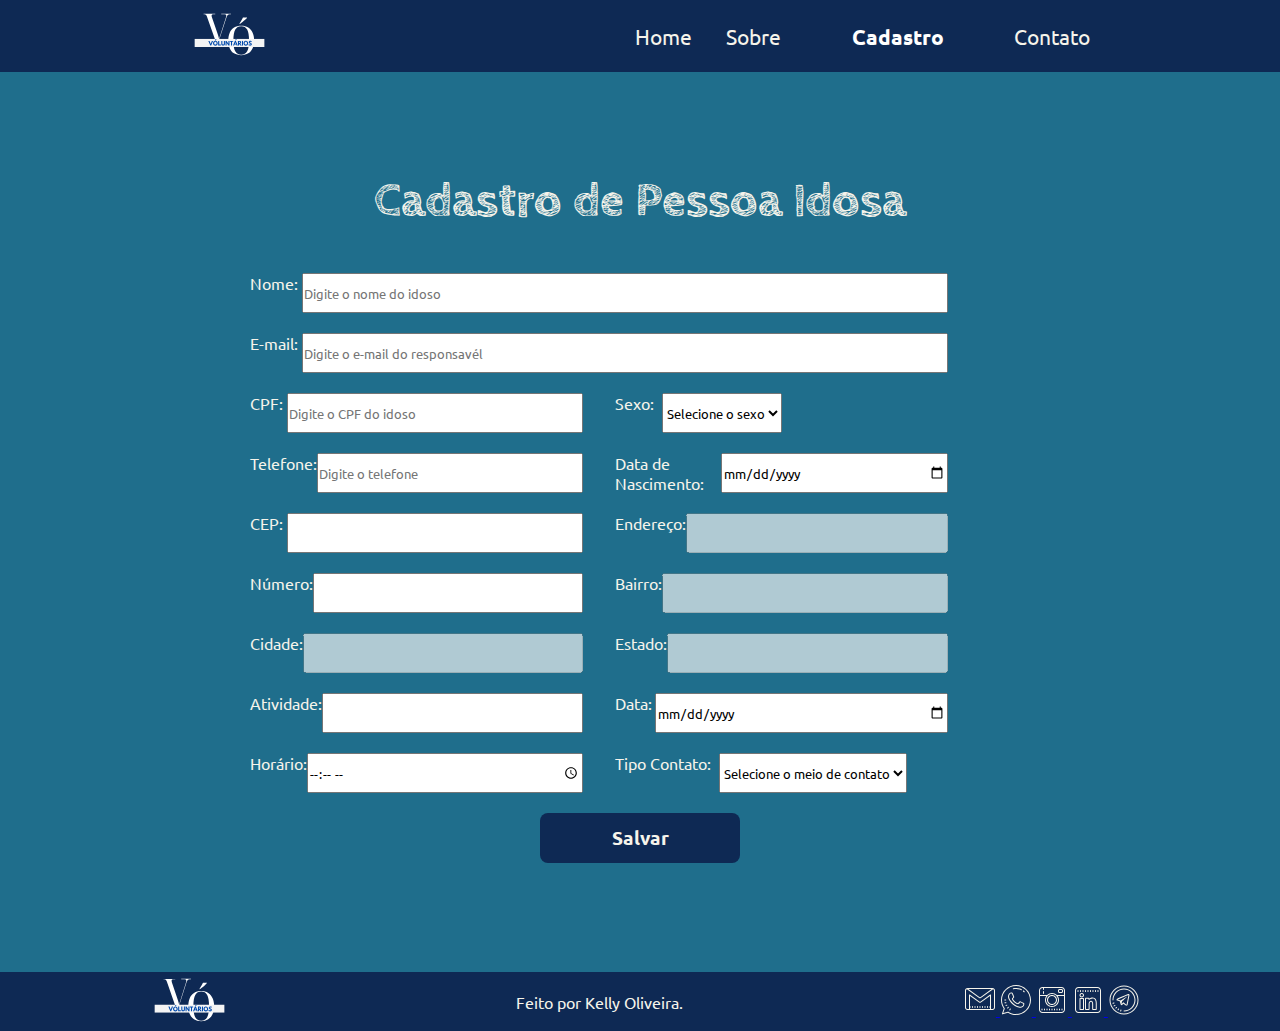
<file: cadastro_idoso.html>
<!DOCTYPE html>
<html lang="pt-br">

<head>
    <meta charset="UTF-8">
    <meta name="viewport" content="width=device-width, initial-scale=1.0">
    <link rel="stylesheet" href="./css/main.css">
    <link rel="stylesheet" href="./css/cadastro.css">
    <script defer src="./js/buscar_cep.js"></script>
    <link rel="stylesheet" href="https://cdnjs.cloudflare.com/ajax/libs/font-awesome/4.7.0/css/font-awesome.min.css">

    <title>Document</title>
</head>

<body>
    <header>
        <div class="imgLogo">
            <img class="imgLogo" src="./img/logo1.svg" alt="">
        </div>
        <div class="sub-menu">
            <a href="./index.html">Home</a>
            <a href="./index.html#sobre">Sobre</a>

            <div class="sub-menu-nav">
                <button class="nav-btn">Cadastro</button>
                <div class="sub-menu-alt">
                    <a href="./cadastro_idoso.html">Idoso</a>
                    <a href="./cadastro_voluntario.html">Voluntários</a>
                </div>
            </div>

            <a href="./contato.html">Contato</a>
    </header>
    <main class="main">
        <h1 class="titleCadastro">Cadastro de Pessoa Idosa</h1>
        <form>
            <div class="container">
                <div>
                    <div class="inputbox">
                        <label for="nome">Nome: &nbsp</label>
                        <input type="text" placeholder="Digite o nome do idoso" id="nome" required>
                    </div>
                    <br>
                    <div class="inputbox">
                        <label for="email">E-mail: &nbsp</label>
                        <input type="email" placeholder="Digite o e-mail do responsavél" id="email" required>
                    </div>
                </div>
                <br>
                <div class="row">
                    <div class="inputbox">
                        <label for="cpf">CPF: &nbsp</label>
                        <input type="number" placeholder="Digite o CPF do idoso" id="cpf" required>
                    </div>
                    <div class="styled-select inputbox">
                        <label for="sexo">Sexo: &nbsp</label>
                        <select name="" id="sexo">
                            <option value="" disabled selected>Selecione o sexo</option>
                            <option value="femi">Feminino</option>
                            <option value="masc">Masculino</option>
                            <option value="mt">Outro</option>
                        </select>
                    </div>
                </div>
                <br>
                <div class="row">
                    <div class="inputbox">
                        <label for="telefone">Telefone: &nbsp</label>
                        <input type="phone" placeholder="Digite o telefone" id="telefone" required>
                    </div>
                    <div class="inputbox">
                        <label for="nascimento">Data de Nascimento: &nbsp</label>
                        <input type="date" placeholder="Digite a data de nascimento" id="nascimento" required>
                    </div>
                </div>
                <br>
                <div class="row">
                    <div class="inputbox">
                        <label for="cep">CEP: &nbsp</label>
                        <input type="text" id="cep" required>
                    </div>
                    <div class="inputbox">
                        <label for="endereco">Endereço: &nbsp</label>
                        <input type="text" id="endereco" disabled>
                    </div>
                </div>
                <br>
                <div class="row">
                    <div class="inputbox">
                        <label for="numero">Número: &nbsp</label>
                        <input type="number" id="numero" required>
                    </div>
                    <div class="inputbox">
                        <label for="bairro">Bairro: &nbsp</label>
                        <input type="text" id="bairro" disabled>
                    </div>
                </div>
                <br>
                <div class="row">
                    <div class="inputbox">
                        <label for="cidade">Cidade: &nbsp</label>
                        <input type="text" id="cidade" disabled>
                    </div>
                    <div class="inputbox">
                        <label for="estado">Estado: &nbsp</label>
                        <input type="text" id="estado" disabled>
                    </div>
                </div>
                <br>
                <div class="row">
                    <div class="inputbox">
                        <label for="atividade">Atividade: &nbsp</label>
                        <input type="text" id="atividade" required>
                    </div>
                    <div class="inputbox">
                        <label for="estado">Data: &nbsp</label>
                        <input type="date"  id="data_atividade" required>
                    </div>
                </div>
                <br>
                <div class="row">
                    <div class="inputbox">
                        <label for="atividade">Horário: &nbsp</label>
                        <input type="time" id="hora" required>
                    </div>
                    <div class="styled-select inputbox">
                        <label for="sexo">Tipo Contato: &nbsp</label>
                        <select name="" id="sexo">
                            <option value="" disabled selected>Selecione o meio de contato</option>
                            <option value="femi">Whatsapp</option>
                            <option value="masc">Ligação</option>
                            <option value="mt">E-mail</option>
                        </select>
                    </div>
                </div>
                
            </div>
            <div class="divButton">
                <button>Salvar</button>
            </div>
        </form>

    </main>
    <footer class="footer">
        <div>
            <img class="imgLogo" src="./img/logo1.svg" alt="">
        </div>
        <div>
            <span class="paragraphFooter">
                Feito por Kelly Oliveira.
            </span>
        </div>

        <div>
            <a target="_blank" href="./contato.html">
                <img class="logoFooter" src="./img/gmail-logo.svg" alt="">
            </a>
            <a target="_blank" href="https://api.whatsapp.com/send?phone=5511958934859">
                <img class="logoFooter" src="./img/whatsapp.svg" alt="">
            </a>
            <a target="_blank" href="http://instagram.com/kelly_amenduuim">
                <img class="logoFooter" src="./img/instagram-old.svg" alt="">
            </a>
            <a target="_blank" href="https://www.linkedin.com/in/kelly-rodrigues-de-oliveira-21178132/">
                <img class="logoFooter" src="./img/linkedin.svg" alt="">
            </a>
            <a target="_blank" href="https://t.me/kelly_amenduuim">
                <img class="logoFooter" src="./img/telegram-app.svg" alt="">
            </a>
        </div>
    </footer>

</body>

</html>
</file>
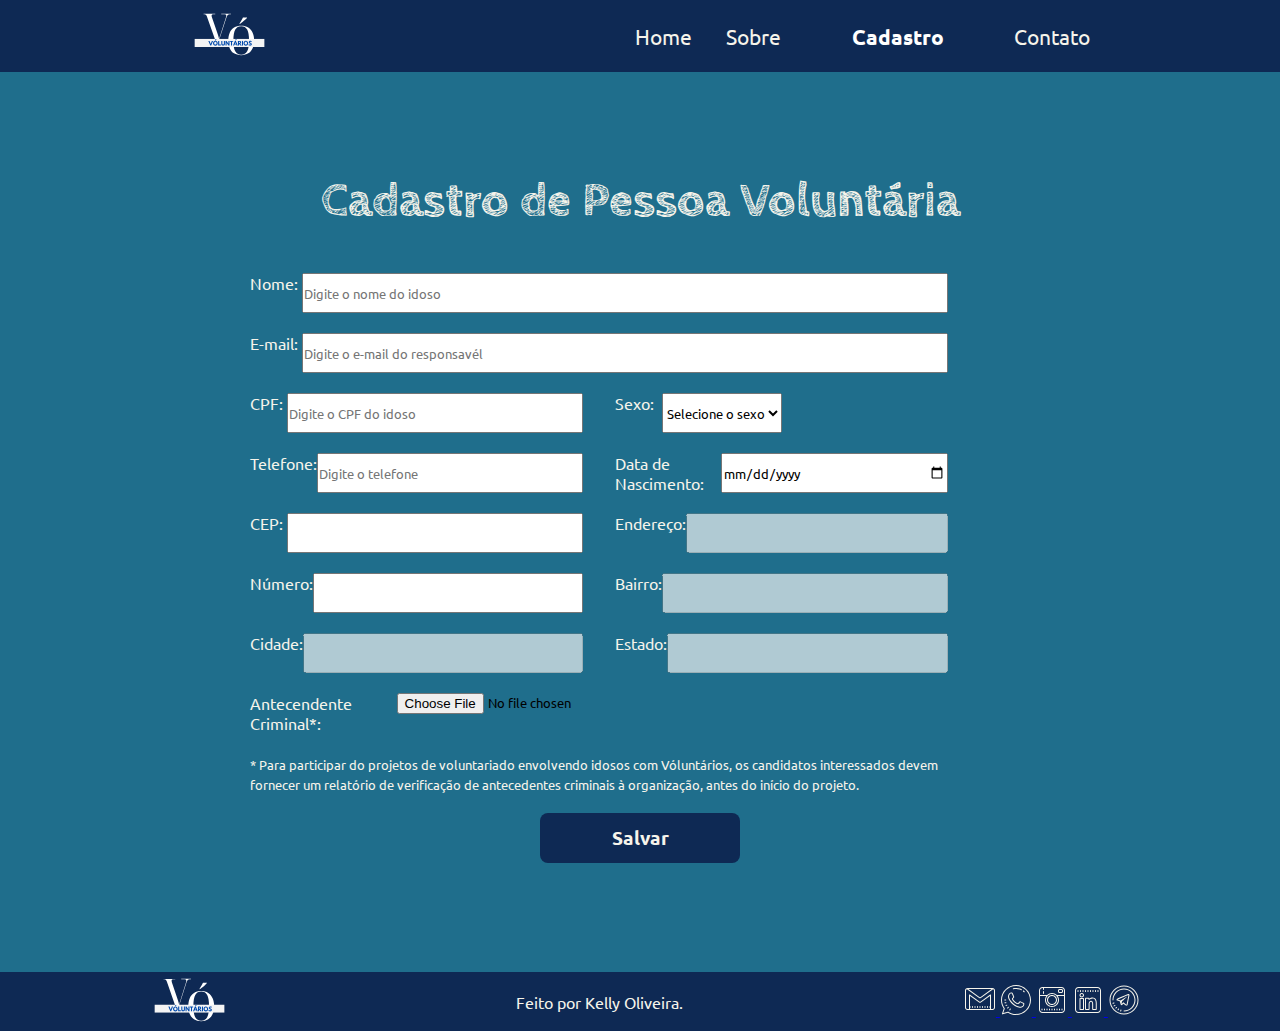
<file: cadastro_voluntario.html>
<!DOCTYPE html>
<html lang="pt-br">

<head>
    <meta charset="UTF-8">
    <meta name="viewport" content="width=device-width, initial-scale=1.0">
    <link rel="stylesheet" href="./css/main.css">
    <link rel="stylesheet" href="./css/cadastro.css">
    <script defer src="./js/buscar_cep.js"></script>
    <link rel="stylesheet" href="https://cdnjs.cloudflare.com/ajax/libs/font-awesome/4.7.0/css/font-awesome.min.css">

    <title>Document</title>
</head>

<body>
    <header>
        <div class="imgLogo">
            <img class="imgLogo" src="./img/logo1.svg" alt="">
        </div>
        <div class="sub-menu">
            <a href="./index.html">Home</a>
            <a href="./index.html#sobre">Sobre</a>

            <div class="sub-menu-nav">
                <button class="nav-btn">Cadastro</button>
                <div class="sub-menu-alt">
                    <a href="./cadastro_idoso.html">Idoso</a>
                    <a href="./cadastro_voluntario.html">Voluntários</a>
                </div>
            </div>

            <a href="./contato.html">Contato</a>
    </header>
    <main class="main">
        <h1 class="titleCadastro">Cadastro de Pessoa Voluntária</h1>
        <form>
            <div class="container">
                <div>
                    <div class="inputbox">
                        <label for="nome">Nome: &nbsp</label>
                        <input type="text" placeholder="Digite o nome do idoso" id="nome" required>
                    </div>
                    <br>
                    <div class="inputbox">
                        <label for="email">E-mail: &nbsp</label>
                        <input type="email" placeholder="Digite o e-mail do responsavél" id="email" required>
                    </div>
                </div>
                <br>
                <div class="row">
                    <div class="inputbox">
                        <label for="cpf">CPF: &nbsp</label>
                        <input type="number" placeholder="Digite o CPF do idoso" id="cpf" required>
                    </div>
                    <div class="styled-select inputbox">
                        <label for="sexo">Sexo: &nbsp</label>
                        <select name="" id="sexo">
                            <option value="" disabled selected>Selecione o sexo</option>
                            <option value="femi">Feminino</option>
                            <option value="masc">Masculino</option>
                            <option value="mt">Outro</option>
                        </select>
                    </div>
                </div>
                <br>
                <div class="row">
                    <div class="inputbox">
                        <label for="telefone">Telefone: &nbsp</label>
                        <input type="phone" placeholder="Digite o telefone" id="telefone" required>
                    </div>
                    <div class="inputbox">
                        <label for="nascimento">Data de Nascimento: &nbsp</label>
                        <input type="date" placeholder="Digite a data de nascimento" id="nascimento" required>
                    </div>
                </div>
                <br>
                <div class="row">
                    <div class="inputbox">
                        <label for="cep">CEP: &nbsp</label>
                        <input type="text" id="cep" required>
                    </div>
                    <div class="inputbox">
                        <label for="endereco">Endereço: &nbsp</label>
                        <input type="text" id="endereco" disabled>
                    </div>
                </div>
                <br>
                <div class="row">
                    <div class="inputbox">
                        <label for="numero">Número: &nbsp</label>
                        <input type="number" id="numero" required>
                    </div>
                    <div class="inputbox">
                        <label for="bairro">Bairro: &nbsp</label>
                        <input type="text" id="bairro" disabled>
                    </div>
                </div>
                <br>
                <div class="row">
                    <div class="inputbox">
                        <label for="cidade">Cidade: &nbsp</label>
                        <input type="text" id="cidade" disabled>
                    </div>
                    <div class="inputbox">
                        <label for="estado">Estado: &nbsp</label>
                        <input type="text" id="estado" disabled>
                    </div>
                </div>
                <br>
                <div>
                    <div class="inputbox">
                        <label for="atividade">Antecendente Criminal*: &nbsp</label>
                        <input type="file" id="Antecendente" required>
                    </div>
                    <br>
                    <div>
                        <span>* Para participar do projetos de voluntariado envolvendo idosos com Vóluntários, os candidatos interessados devem fornecer um relatório de verificação de antecedentes criminais à organização, antes do início do projeto.</span>
                    </div>
                </div>
                
            </div>
            <div class="divButton">
                <button>Salvar</button>
            </div>
        </form>

    </main>
    <footer class="footer">
        <div>
            <img class="imgLogo" src="./img/logo1.svg" alt="">
        </div>
        <div>
            <span class="paragraphFooter">
                Feito por Kelly Oliveira.
            </span>
        </div>

        <div>
            <a target="_blank" href="./contato.html">
                <img class="logoFooter" src="./img/gmail-logo.svg" alt="">
            </a>
            <a target="_blank" href="https://api.whatsapp.com/send?phone=5511958934859">
                <img class="logoFooter" src="./img/whatsapp.svg" alt="">
            </a>
            <a target="_blank" href="http://instagram.com/kelly_amenduuim">
                <img class="logoFooter" src="./img/instagram-old.svg" alt="">
            </a>
            <a target="_blank" href="https://www.linkedin.com/in/kelly-rodrigues-de-oliveira-21178132/">
                <img class="logoFooter" src="./img/linkedin.svg" alt="">
            </a>
            <a target="_blank" href="https://t.me/kelly_amenduuim">
                <img class="logoFooter" src="./img/telegram-app.svg" alt="">
            </a>
        </div>

    </footer>

</body>

</html>
</file>
<file: css/main.css>
@import url('https://fonts.googleapis.com/css2?family=Cabin+Sketch:wght@400;700&family=Ubuntu:ital,wght@0,300;0,400;0,500;0,700;1,300;1,400;1,500;1,700&display=swap');

:root {
  --azul_escuro: #0E2954;
  --azul_medio: #1F6E8C;
  --azul_esverdeado: #2E8A99;
  --azul_cinza: #84A7A1;
  --white: #ffffff;
  --light: #F6F4EB;
  --LightSkyBlue: #87CEFA;
}

* {
  margin: 0;
  padding: 0;
  box-sizing: border-box;
  font-family: 'Ubuntu', sans-serif;
}

body {
  background-color: var(--azul_medio);
  /*background-image: linear-gradient(147deg, #1F6E8C 0%, #84A7A1 74%);*/
}

main {
  width: 80%;
  margin: 0 auto;
  padding: 0 0 2rem 0;
}

header {
  height: 10%;
  background-color: var(--azul_escuro);
  display: flex;
  align-items: center;
  justify-content: space-around;
}

h1,
h2 {
  font-family: 'Cabin Sketch', cursive;
  color: var(--light);
}

.imgLogo {
  padding: .4rem;
  width: 6rem;
}

.sub-menu {
  display: flex;
  justify-content: center;
  overflow: hidden;
}

.sub-menu a {
  float: left;
  font-size: 1.3rem;
  min-width: 90px;
  color: #F6F4EB;
  text-align: center;
  padding: 14px 16px;
  text-decoration: none;
  transition: all .5s;
}

.active {
  background: #1F6E8C;
}

.sub-menu-nav {
  float: left;
  overflow: hidden;
}

.sub-menu-nav .nav-btn {
  cursor: pointer;
  min-width: 120px;
  font-size: 1.3rem;
  border: none;
  outline: none;
  color: white;
  padding: 14px 16px;
  background-color: inherit;
  font-family: inherit;
  margin: 0;
  transition: all .5s;
}

.sub-menu a:hover,
.sub-menu-nav:hover .nav-btn {
  background-color: #1F6E8C;
}

.sub-menu-alt {
  display: none;
  position: absolute;
  background-color: #2C3E50;
  z-index: 1;
}

.sub-menu-alt a {
  min-width: 90px;
  float: left;
  color: white;
  text-decoration: none;
}

.sub-menu-alt a:hover {
  background-color: #eee;
  color: #000;
}

.sub-menu-nav:hover .sub-menu-alt {
  display: block;
}

.footer {
  width: 100%;
  margin-bottom: 0;
  background-color: var(--azul_escuro);
  display: flex;
  justify-content: space-around;
  align-items: center;
  position: relative;
  bottom: 0;
}

.paragraphFooter {
  font-size: 1rem;
  color: #F6F4EB;
}

.logoFooter {
  width: 32px;

}
</file>
<file: css/cadastro.css>
@import url('https://fonts.googleapis.com/css2?family=Cabin+Sketch:wght@400;700&family=Ubuntu:ital,wght@0,300;0,400;0,500;0,700;1,300;1,400;1,500;1,700&display=swap');

:root{
    --azul_escuro:#0E2954;
    --azul_medio:#1F6E8C;
    --azul_esverdeado:#2E8A99;
    --azul_cinza:#84A7A1;
    --white: #ffffff;
    --light:#F6F4EB;
    --LightSkyBlue: #87CEFA;
}

label{
    color: var(--light);
    font-size: 1rem;
}
.main{
    display: flex;
    flex-direction: column;
    justify-content: center;
    align-items: center;
    min-height: 100vh;
}

form{
    width: 80%;
}

.titleCadastro{
    text-align: center;
    font-size: 3rem;
    margin: 1.5rem 0;
}

.container {
    flex-grow: 3;
    display: flex;
    flex-direction: column;
    justify-content: center;
    width: 90%;
    padding: 20px;
    
}

.row {
    display: grid;
    grid-template-columns: repeat(2, 1fr);
    gap: 2rem;
}

.inputbox {
    position: relative;
    display: flex;
    flex-direction: row;
    
}

.inputbox input{
    width: 100%;
}

.divButton{
    display: flex;
    justify-content: center;
}

button {
    width: 200px;
    height: 50px;
    border:none;
    outline: none;
    cursor: pointer;
    background-color: var(--azul_escuro);
    color: var(--light);
    font-size: 1.2rem;
    font-weight: bold;
    border-radius: 8px;
}

span{
    color: var(--light);
    font-size: .8rem;
}
</file>
